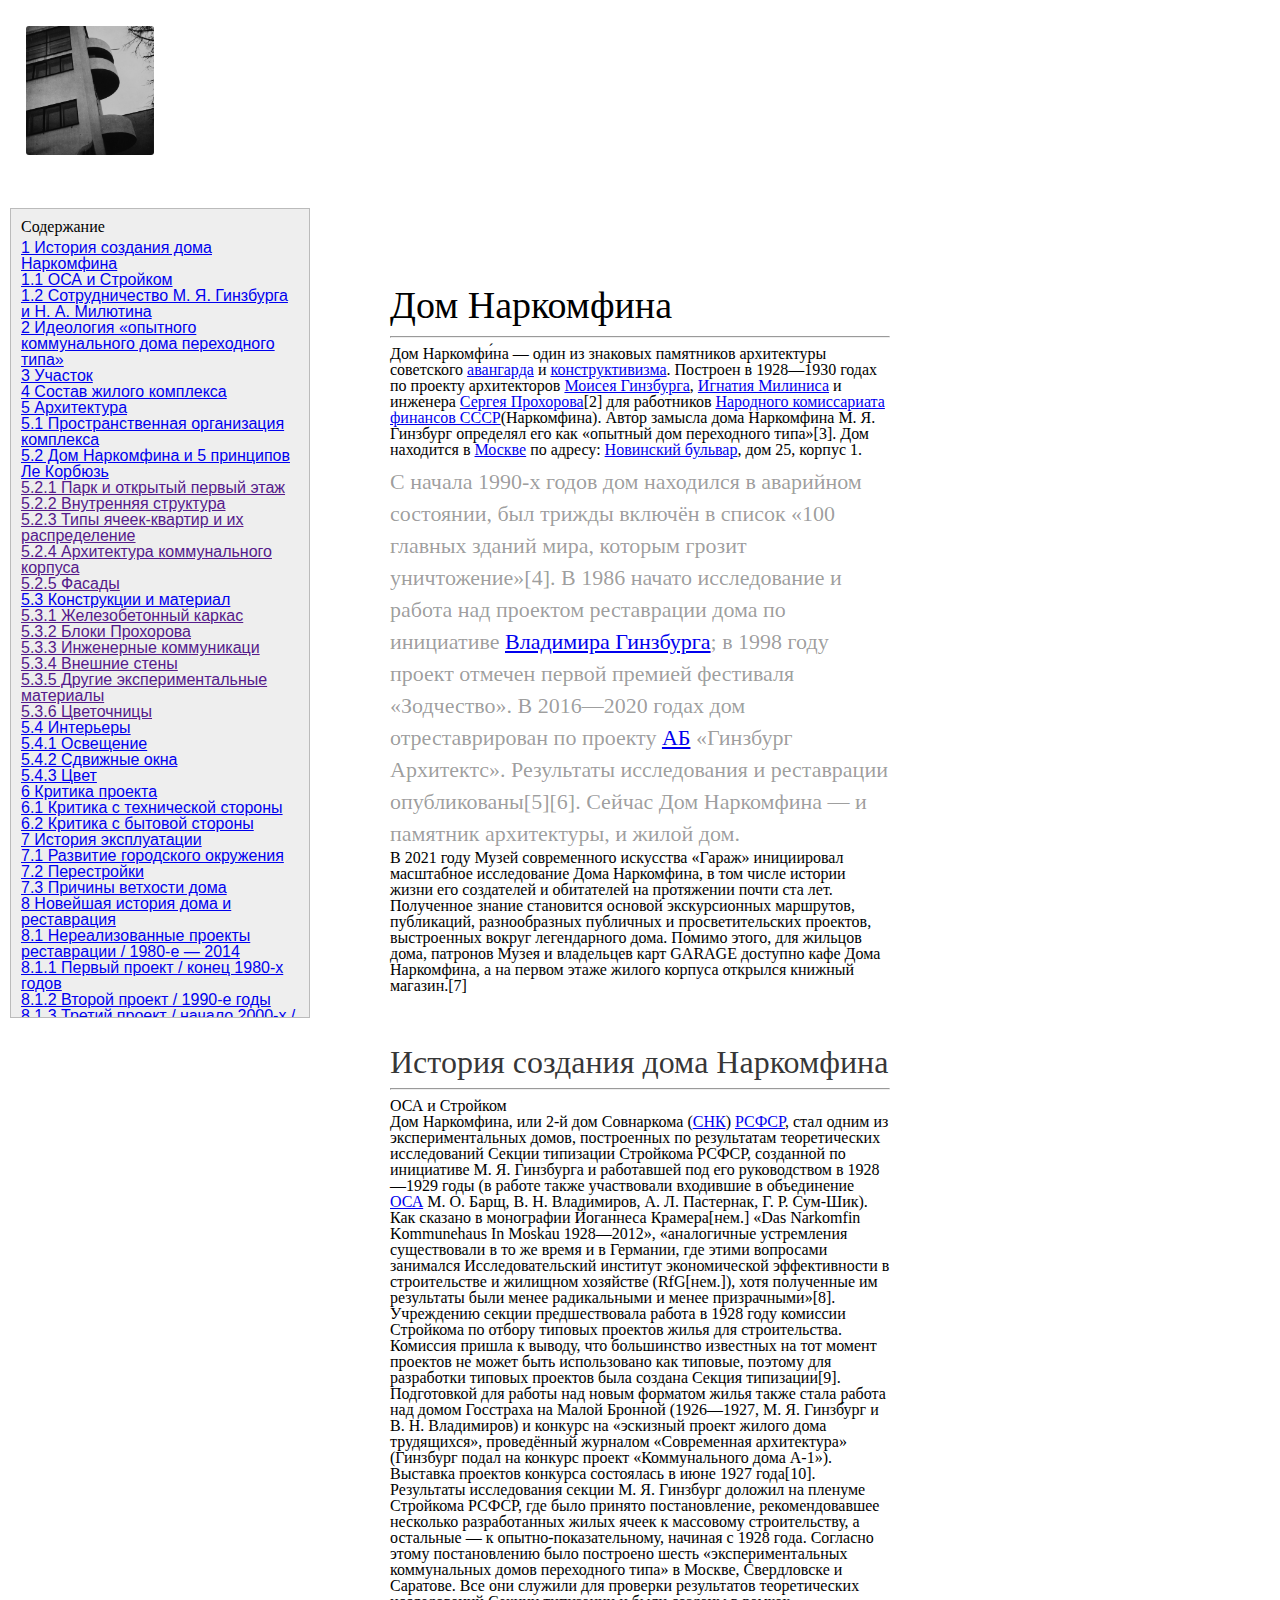
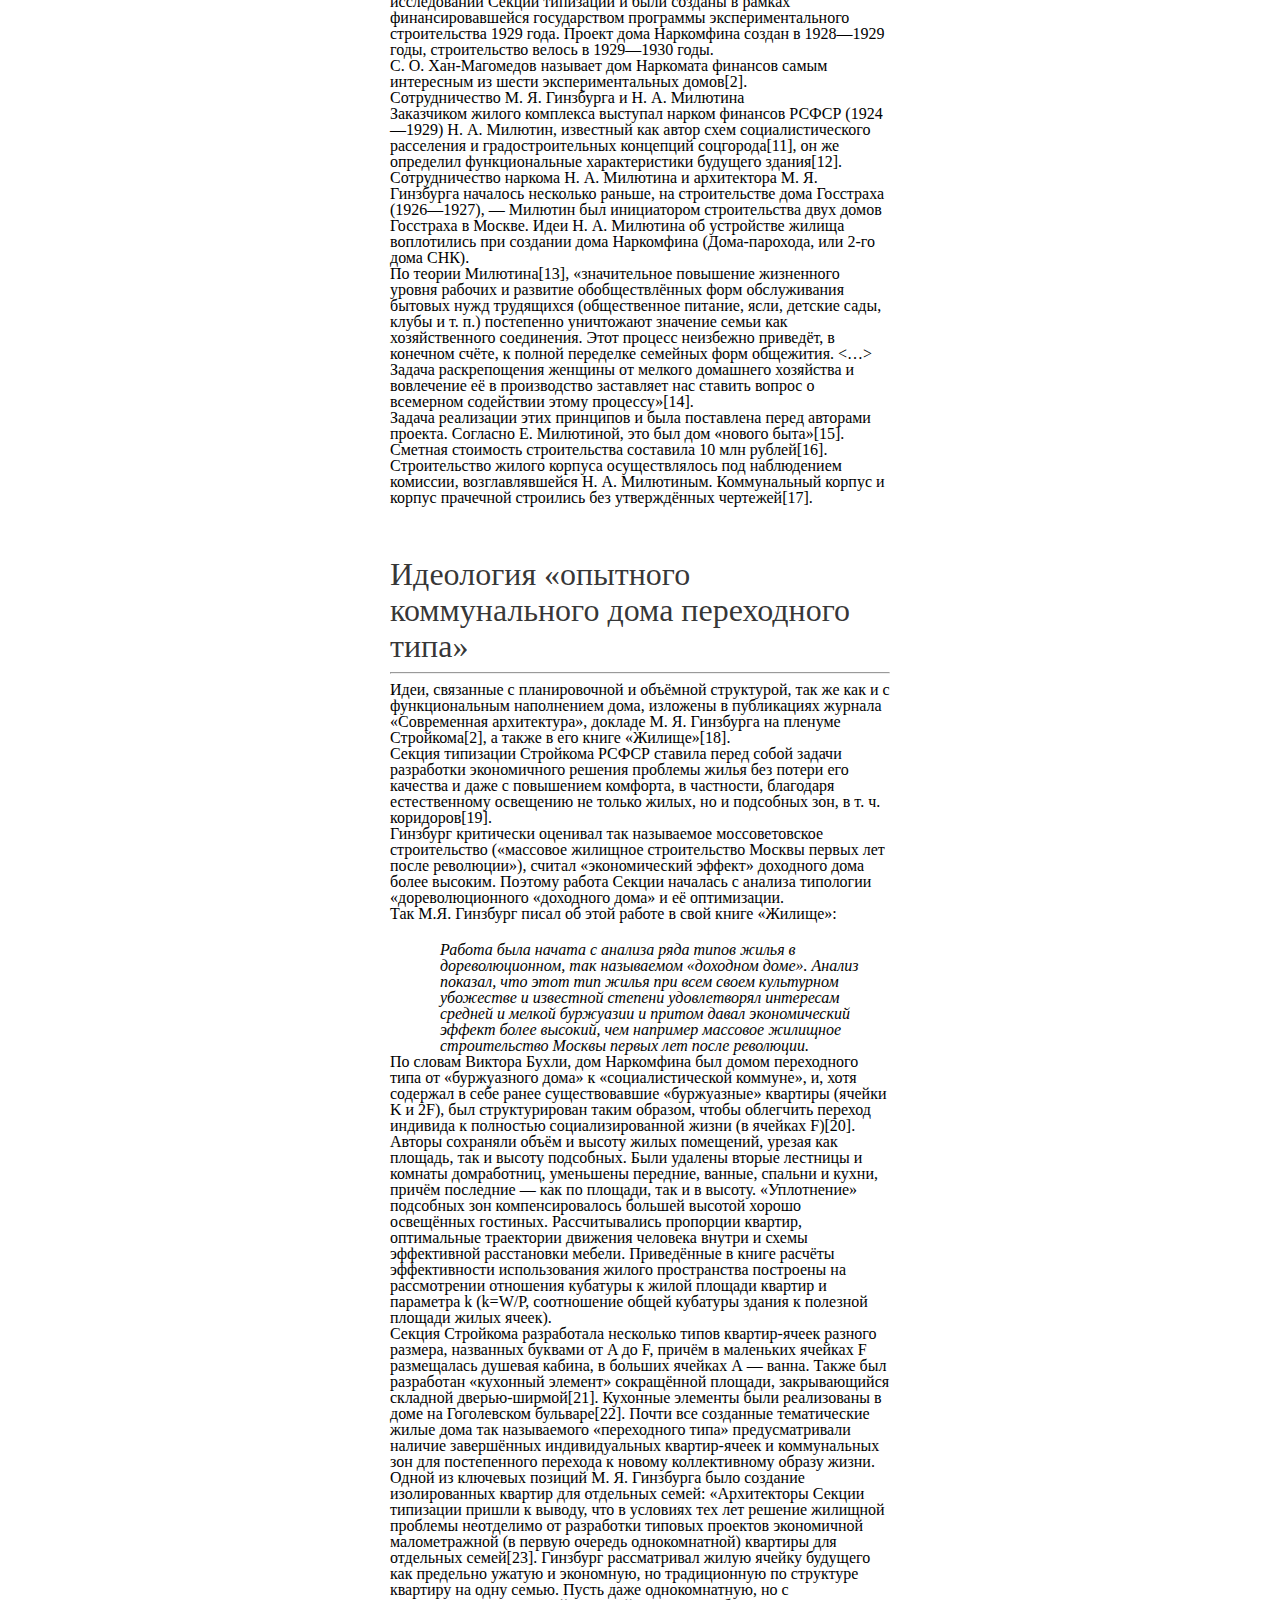
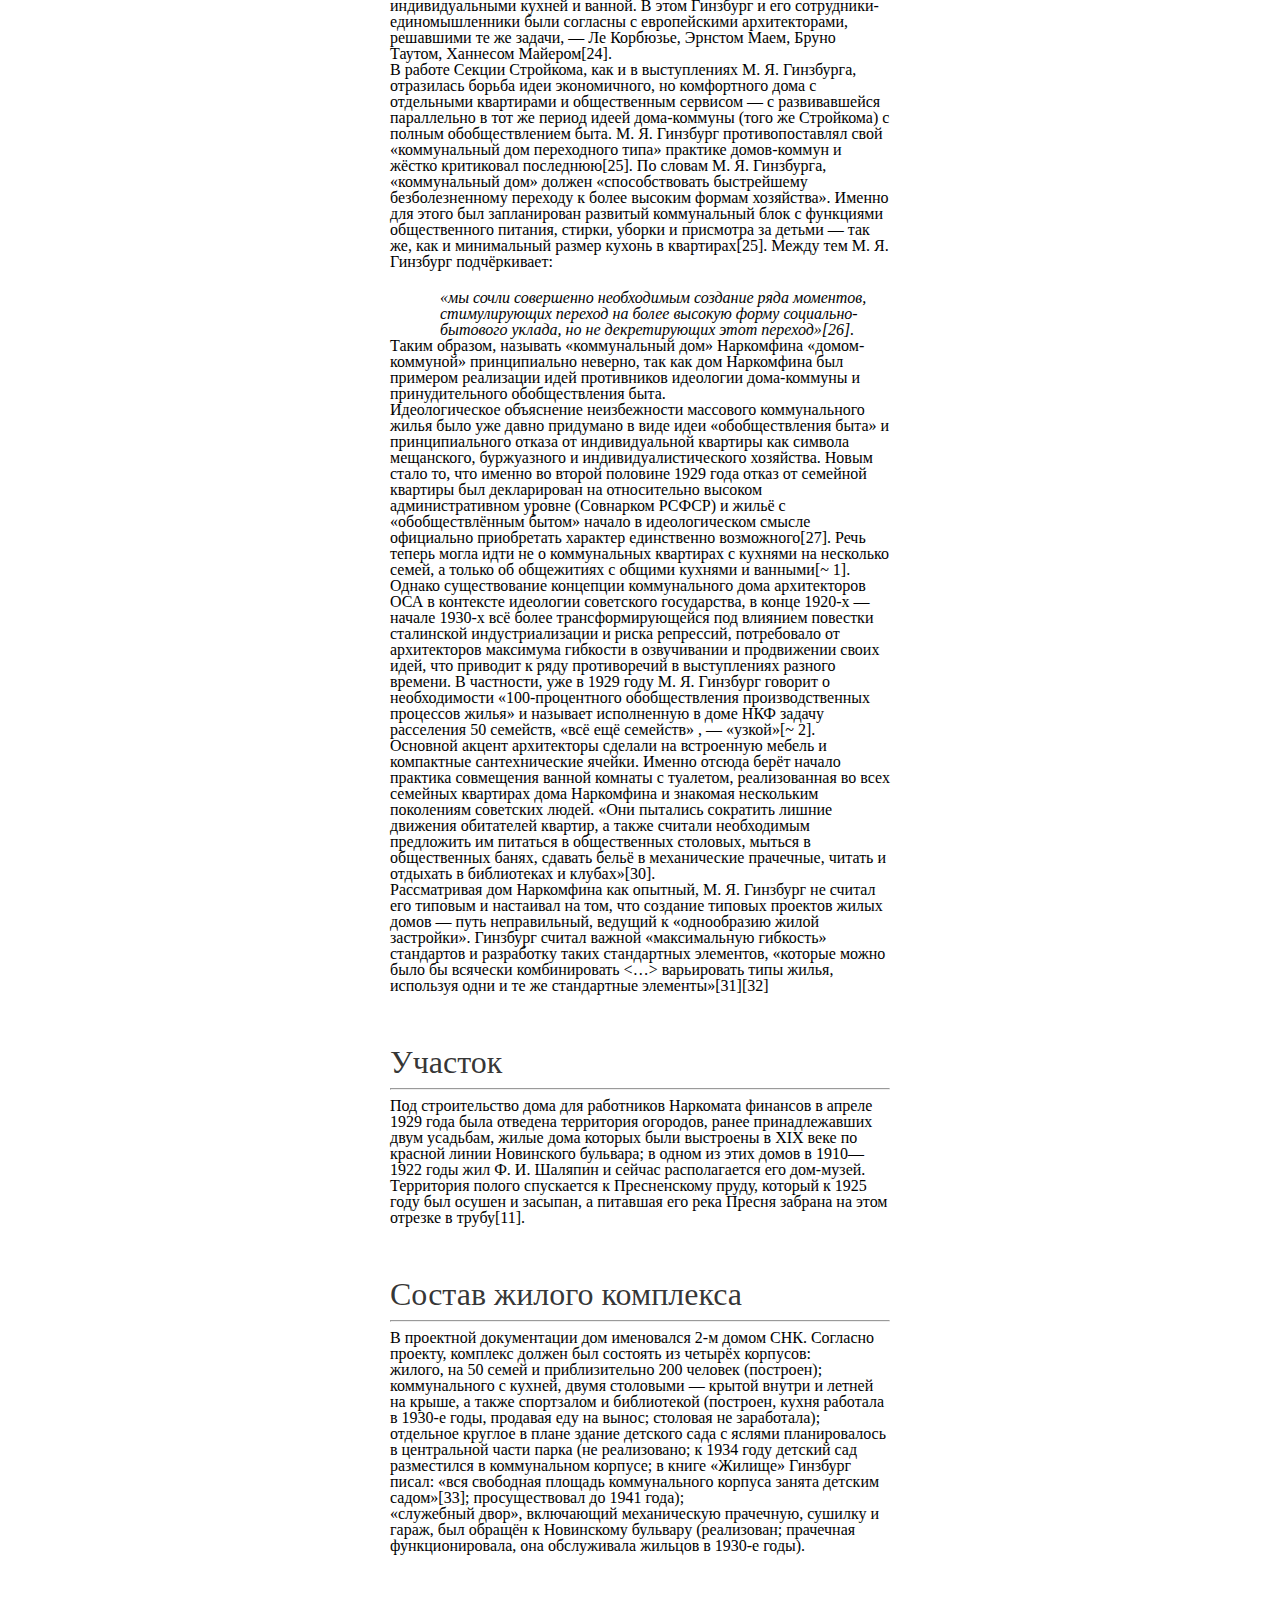
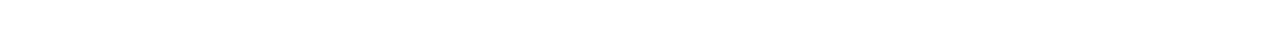
<file: dom.html>
<!DOCTYPE html>
<html lang="ru">
  <head>
    <meta charset="UTF-8" />
    <meta name="viewport" content="width=device-width, initial-scale=1.0" />
    <title>Дом Наркомфина</title>
    <link rel="stylesheet" href="./css/style.css" />
    <script src="./js/script.js" charset="UTF-8"></script>
  </head>
  <body>
    <div>
      <img class="pic1" src="./img/картинка.png" alt="nice_pic" />
    </div>

    <nav class="sidebar">
      <p>Содержание</p>
      <ul class="table">
        <li>
          <a href="#s1">1 История создания дома Наркомфина</a>
        </li>
        <ul>
          <li>
            <a href="#sp11">1.1 ОСА и Стройком</a>
          </li>
          <li>
            <a href="#sp12"
              >1.2 Сотрудничество М. Я. Гинзбурга и Н. А. Милютина</a
            >
          </li>
        </ul>
        <li>
          <a href="#s2"
            >2 Идеология «опытного коммунального дома переходного типа»</a
          >
        </li>
        <li>
          <a href="#s3">3 Участок</a>
        </li>
        <li>
          <a href="#s4">4 Состав жилого комплекса</a>
        </li>
        <li>
          <a href="#s5">5 Архитектура</a>
        </li>
        <ul>
          <li>
            <a href="#sp51">5.1 Пространственная организация комплекса</a>
          </li>
          <li>
            <a href="#sp52">5.2 Дом Наркомфина и 5 принципов Ле Корбюзь</a>
          </li>
          <ul>
            <li><a href="">5.2.1 Парк и открытый первый этаж</a></li>
            <li><a href="">5.2.2 Внутренняя структура</a></li>
            <li><a href="">5.2.3 Типы ячеек-квартир и их распределение</a></li>
            <li><a href="">5.2.4 Архитектура коммунального корпуса</a></li>
            <li><a href="">5.2.5 Фасады</a></li>
          </ul>
          <li><a href="#sp53">5.3 Конструкции и материал</a></li>
          <ul>
            <li><a href="">5.3.1 Железобетонный каркас</a></li>
            <li><a href="">5.3.2 Блоки Прохорова</a></li>
            <li><a href="">5.3.3 Инженерные коммуникаци</a></li>
            <li><a href="">5.3.4 Внешние стены</a></li>
            <li><a href="">5.3.5 Другие экспериментальные материалы</a></li>
            <li><a href="">5.3.6 Цветочницы</a></li>
          </ul>
          <li><a href="#sp54">5.4 Интерьеры</a></li>
          <ul>
            <li><a href="#spp541">5.4.1 Освещение</a></li>
            <li><a href="#spp542">5.4.2 Сдвижные окна</a></li>
            <li><a href="#spp543">5.4.3 Цвет</a></li>
          </ul>
        </ul>
        <li>
          <a href="#s6">6 Критика проекта</a>
        </li>
        <ul>
          <li><a href="#sp61">6.1 Критика с технической стороны</a></li>
          <li><a href="#sp61">6.2 Критика с бытовой стороны</a></li>
        </ul>
        <li>
          <a href="#s7">7 История эксплуатации</a>
        </li>
        <ul>
          <li><a href="#sp71">7.1 Развитие городского окружения</a></li>
          <li><a href="#sp72">7.2 Перестройки</a></li>
          <li><a href="#sp73">7.3 Причины ветхости дома</a></li>
        </ul>
        <li>
          <a href="#s8">8 Новейшая история дома и реставрация</a>
        </li>
        <ul>
          <li>
            <a href="#sp81"
              >8.1 Нереализованные проекты реставрации / 1980-е — 2014</a
            >
          </li>
          <ul>
            <li>
              <a href="#spp811">8.1.1 Первый проект / конец 1980-х годов</a>
            </li>
            <li><a href="#spp812">8.1.2 Второй проект / 1990-е годы</a></li>
            <li>
              <a href="#spp813"
                >8.1.3 Третий проект / начало 2000-х / апарт-отель</a
              >
            </li>
            <li><a href="#spp814">8.1.4 Эскизный проект / 2014</a></li>
          </ul>
          <li>
            <a href="#sp82">8.2 Реализованный проект реставрации / 2016—2020</a>
          </li>
          <ul>
            <li>
              <a href="#spp821"
                >8.2.1 Реставрация объемно-пространственного решения и
                фасадов</a
              >
            </li>
            <li>
              <a href="#spp822">8.2.2 Реставрация конструкций и кладки стен</a>
            </li>
            <li>
              <a href="#spp823"
                >8.2.3 Реставрация и замена, дополнение внутренних
                перегородок</a
              >
            </li>
            <li><a href="#spp824">8.2.4 Реставрация окон и витражей</a></li>
            <li><a href="#spp825">8.2.5 Реставрация кровель и парапета</a></li>
            <li>
              <a href="#spp826"
                >8.2.6 Реставрация и приспособление интерьеров</a
              >
            </li>
            <li>
              <a href="#spp827"
                >8.2.7 Цвет: исследование и восстановление покрасок</a
              >
            </li>
            <li><a href="#spp828">8.2.8 Реставрация полов</a></li>
            <li><a href="#spp829">8.2.9 Реставрация: издания и награды</a></li>
          </ul>
        </ul>
        <li>
          <a href="#s9">9 Значение проекта в исторической перспективе</a>
        </li>
        <ul>
          <li>
            <a href="#sp91"
              >9.1 Смена приоритетов в Советской России начала 1930-х годов как
              причина сворачивания эксперимента конструктивистов</a
            >
          </li>
          <li>
            <a href="#sp92"
              >9.2 Дом Наркомфина в перспективе развития архитектуры
              модернизма</a
            >
          </li>
        </ul>
        <li>
          <a href="#s10">10 Реальная жизнь в доме Наркомфина</a>
        </li>
        <ul>
          <li><a href="#sp101">10.1 Известные жители</a></li>
        </ul>
        <li>
          <a href="#s11">11 См. также</a>
        </li>
        <li>
          <a href="#s12">12 Примечания</a>
        </li>
        <ul>
          <li><a href="#sp121">12.1 Сноски</a></li>
          <li><a href="#sp122">12.2 Источники</a></li>
        </ul>
        <li>
          <a href="#s13">13 Литература</a>
        </li>
        <li>
          <a href="#s14">14 Ссылки</a>
        </li>
      </ul>
    </nav>

    <article>
      <h1 id="s1">Дом Наркомфина</h1>
      <hr />

      <p>
        <b>Дом Наркомфи́на</b> — один из знаковых памятников архитектуры
        советского
        <a
          href="https://ru.wikipedia.org/wiki/%D0%90%D0%B2%D0%B0%D0%BD%D0%B3%D0%B0%D1%80%D0%B4_(%D0%B8%D1%81%D0%BA%D1%83%D1%81%D1%81%D1%82%D0%B2%D0%BE)"
          target="_blank"
          >авангарда</a
        >
        и
        <a
          href="https://ru.wikipedia.org/wiki/%D0%9A%D0%BE%D0%BD%D1%81%D1%82%D1%80%D1%83%D0%BA%D1%82%D0%B8%D0%B2%D0%B8%D0%B7%D0%BC_(%D0%B8%D1%81%D0%BA%D1%83%D1%81%D1%81%D1%82%D0%B2%D0%BE)"
          >конструктивизма</a
        >. Построен в 1928—1930 годах по проекту архитекторов
        <a
          href="https://ru.wikipedia.org/wiki/%D0%93%D0%B8%D0%BD%D0%B7%D0%B1%D1%83%D1%80%D0%B3,_%D0%9C%D0%BE%D0%B8%D1%81%D0%B5%D0%B9_%D0%AF%D0%BA%D0%BE%D0%B2%D0%BB%D0%B5%D0%B2%D0%B8%D1%87"
          >Моисея Гинзбурга</a
        >,
        <a
          href="https://ru.wikipedia.org/wiki/%D0%9C%D0%B8%D0%BB%D0%B8%D0%BD%D0%B8%D1%81,_%D0%98%D0%B3%D0%BD%D0%B0%D1%82%D0%B8%D0%B9_%D0%A4%D1%80%D0%B0%D0%BD%D1%86%D0%B5%D0%B2%D0%B8%D1%87"
          >Игнатия Милиниса</a
        >
        и инженера
        <a
          href="https://ru.wikipedia.org/wiki/%D0%9F%D1%80%D0%BE%D1%85%D0%BE%D1%80%D0%BE%D0%B2,_%D0%A1%D0%B5%D1%80%D0%B3%D0%B5%D0%B9_%D0%9B%D1%8C%D0%B2%D0%BE%D0%B2%D0%B8%D1%87"
          >Сергея Прохорова</a
        >[2] для работников
        <a
          href="https://ru.wikipedia.org/wiki/%D0%9D%D0%B0%D1%80%D0%BE%D0%B4%D0%BD%D1%8B%D0%B9_%D0%BA%D0%BE%D0%BC%D0%B8%D1%81%D1%81%D0%B0%D1%80%D0%B8%D0%B0%D1%82_%D1%84%D0%B8%D0%BD%D0%B0%D0%BD%D1%81%D0%BE%D0%B2_%D0%A1%D0%A1%D0%A1%D0%A0"
          >Народного комиссариата финансов СССР</a
        >(Наркомфина). Автор замысла дома Наркомфина М. Я. Гинзбург определял
        его как «опытный дом переходного типа»[3]. Дом находится в
        <a
          href="https://ru.wikipedia.org/wiki/%D0%9C%D0%BE%D1%81%D0%BA%D0%B2%D0%B0"
          >Москве</a
        >
        по адресу:
        <a
          href="https://ru.wikipedia.org/wiki/%D0%9D%D0%BE%D0%B2%D0%B8%D0%BD%D1%81%D0%BA%D0%B8%D0%B9_%D0%B1%D1%83%D0%BB%D1%8C%D0%B2%D0%B0%D1%80"
          >Новинский бульвар</a
        >, дом 25, корпус 1.
      </p>

      <p>
        С начала 1990-х годов дом находился в аварийном состоянии, был трижды
        включён в список «100 главных зданий мира, которым грозит
        уничтожение»[4]. В 1986 начато исследование и работа над проектом
        реставрации дома по инициативе
        <a
          href="https://ru.wikipedia.org/wiki/%D0%93%D0%B8%D0%BD%D0%B7%D0%B1%D1%83%D1%80%D0%B3,_%D0%92%D0%BB%D0%B0%D0%B4%D0%B8%D0%BC%D0%B8%D1%80_%D0%9C%D0%BE%D0%B8%D1%81%D0%B5%D0%B5%D0%B2%D0%B8%D1%87"
          >Владимира Гинзбурга</a
        >; в 1998 году проект отмечен первой премией фестиваля «Зодчество». В
        2016—2020 годах дом отреставрирован по проекту
        <a
          href="https://ru.wikipedia.org/wiki/%D0%90%D1%80%D1%85%D0%B8%D1%82%D0%B5%D0%BA%D1%82%D1%83%D1%80%D0%BD%D0%BE%D0%B5_%D0%B1%D1%8E%D1%80%D0%BE"
          class="dot"
          >АБ</a
        >
        «Гинзбург Архитектс». Результаты исследования и реставрации
        опубликованы[5][6]. Сейчас Дом Наркомфина — и памятник архитектуры, и
        жилой дом.
      </p>

      <p>
        В 2021 году Музей современного искусства «Гараж» инициировал масштабное
        исследование Дома Наркомфина, в том числе истории жизни его создателей и
        обитателей на протяжении почти ста лет. Полученное знание становится
        основой экскурсионных маршрутов, публикаций, разнообразных публичных и
        просветительских проектов, выстроенных вокруг легендарного дома. Помимо
        этого, для жильцов дома, патронов Музея и владельцев карт GARAGE
        доступно кафе Дома Наркомфина, а на первом этаже жилого корпуса открылся
        книжный магазин.[7]
      </p>

      <h2 id="#s2">История создания дома Наркомфина</h2>
      <hr />
      <h3>ОСА и Стройком</h3>
      <p>
        Дом Наркомфина, или 2-й дом Совнаркома (<a
          href="https://ru.wikipedia.org/wiki/%D0%A1%D0%BE%D0%B2%D0%B5%D1%82_%D0%BD%D0%B0%D1%80%D0%BE%D0%B4%D0%BD%D1%8B%D1%85_%D0%BA%D0%BE%D0%BC%D0%B8%D1%81%D1%81%D0%B0%D1%80%D0%BE%D0%B2"
          class="dot"
          >СНК</a
        >)
        <a
          href="https://ru.wikipedia.org/wiki/%D0%A0%D0%BE%D1%81%D1%81%D0%B8%D0%B9%D1%81%D0%BA%D0%B0%D1%8F_%D0%A1%D0%BE%D0%B2%D0%B5%D1%82%D1%81%D0%BA%D0%B0%D1%8F_%D0%A4%D0%B5%D0%B4%D0%B5%D1%80%D0%B0%D1%82%D0%B8%D0%B2%D0%BD%D0%B0%D1%8F_%D0%A1%D0%BE%D1%86%D0%B8%D0%B0%D0%BB%D0%B8%D1%81%D1%82%D0%B8%D1%87%D0%B5%D1%81%D0%BA%D0%B0%D1%8F_%D0%A0%D0%B5%D1%81%D0%BF%D1%83%D0%B1%D0%BB%D0%B8%D0%BA%D0%B0"
          class="dot"
          >РСФСР</a
        >, стал одним из экспериментальных домов, построенных по результатам
        теоретических исследований Секции типизации Стройкома РСФСР, созданной
        по инициативе М. Я. Гинзбурга и работавшей под его руководством в
        1928—1929 годы (в работе также участвовали входившие в объединение
        <a
          href="https://ru.wikipedia.org/wiki/%D0%9E%D0%B1%D1%8A%D0%B5%D0%B4%D0%B8%D0%BD%D0%B5%D0%BD%D0%B8%D0%B5_%D1%81%D0%BE%D0%B2%D1%80%D0%B5%D0%BC%D0%B5%D0%BD%D0%BD%D1%8B%D1%85_%D0%B0%D1%80%D1%85%D0%B8%D1%82%D0%B5%D0%BA%D1%82%D0%BE%D1%80%D0%BE%D0%B2"
          >ОСА</a
        >
        М. О. Барщ, В. Н. Владимиров, А. Л. Пастернак, Г. Р. Сум-Шик). Как
        сказано в монографии Йоганнеса Крамера[нем.]
        <i
          >«Das Narkomfin Kommunehaus In Moskau 1928—2012», «аналогичные
          устремления существовали в то же время и в Германии, где этими
          вопросами занимался Исследовательский институт экономической
          эффективности в строительстве и жилищном хозяйстве (RfG[нем.]), хотя
          полученные им результаты были менее радикальными и менее
          призрачными»</i
        >[8].
      </p>
      <p>
        Учреждению секции предшествовала работа в 1928 году комиссии Стройкома
        по отбору типовых проектов жилья для строительства. Комиссия пришла к
        выводу, что большинство известных на тот момент проектов не может быть
        использовано как типовые, поэтому для разработки типовых проектов была
        создана Секция типизации[9]. Подготовкой для работы над новым форматом
        жилья также стала работа над домом Госстраха на Малой Бронной
        (1926—1927, М. Я. Гинзбург и В. Н. Владимиров) и конкурс на «эскизный
        проект жилого дома трудящихся», проведённый журналом «Современная
        архитектура» (Гинзбург подал на конкурс проект «Коммунального дома
        А-1»). Выставка проектов конкурса состоялась в июне 1927 года[10].
      </p>

      <p>
        Результаты исследования секции М. Я. Гинзбург доложил на пленуме
        Стройкома РСФСР, где было принято постановление, рекомендовавшее
        несколько разработанных жилых ячеек к массовому строительству, а
        остальные — к опытно-показательному, начиная с 1928 года. Согласно этому
        постановлению было построено шесть «экспериментальных коммунальных домов
        переходного типа» в Москве, Свердловске и Саратове. Все они служили для
        проверки результатов теоретических исследований Секции типизации и были
        созданы в рамках финансировавшейся государством программы
        экспериментального строительства 1929 года. Проект дома Наркомфина
        создан в 1928—1929 годы, строительство велось в 1929—1930 годы.
      </p>

      <p>
        С. О. Хан-Магомедов называет дом Наркомата финансов самым интересным из
        шести экспериментальных домов[2].
      </p>

      <h3>Сотрудничество М. Я. Гинзбурга и Н. А. Милютина</h3>

      <p>
        Заказчиком жилого комплекса выступал нарком финансов РСФСР (1924—1929)
        Н. А. Милютин, известный как автор схем социалистического расселения и
        градостроительных концепций соцгорода[11], он же определил
        функциональные характеристики будущего здания[12]. Сотрудничество
        наркома Н. А. Милютина и архитектора М. Я. Гинзбурга началось несколько
        раньше, на строительстве дома Госстраха (1926—1927), — Милютин был
        инициатором строительства двух домов Госстраха в Москве. Идеи Н. А.
        Милютина об устройстве жилища воплотились при создании дома Наркомфина
        (Дома-парохода, или 2-го дома СНК).
      </p>

      <p>
        По теории Милютина[13],
        <i
          >«значительное повышение жизненного уровня рабочих и развитие
          обобществлённых форм обслуживания бытовых нужд трудящихся
          (общественное питание, ясли, детские сады, клубы и т. п.) постепенно
          уничтожают значение семьи как хозяйственного соединения. Этот процесс
          неизбежно приведёт, в конечном счёте, к полной переделке семейных форм
          общежития. <…> Задача раскрепощения женщины от мелкого домашнего
          хозяйства и вовлечение её в производство заставляет нас ставить вопрос
          о всемерном содействии этому процессу»</i
        >[14].
      </p>

      <p>
        Задача реализации этих принципов и была поставлена перед авторами
        проекта. Согласно Е. Милютиной, это был дом «нового быта»[15].
      </p>

      <p>
        Сметная стоимость строительства составила 10 млн рублей[16].
        Строительство жилого корпуса осуществлялось под наблюдением комиссии,
        возглавлявшейся Н. А. Милютиным. Коммунальный корпус и корпус прачечной
        строились без утверждённых чертежей[17].
      </p>

      <h2>Идеология «опытного коммунального дома переходного типа»</h2>
      <hr />

      <p>
        Идеи, связанные с планировочной и объёмной структурой, так же как и с
        функциональным наполнением дома, изложены в публикациях журнала
        «Современная архитектура», докладе М. Я. Гинзбурга на пленуме
        Стройкома[2], а также в его книге «Жилище»[18].
      </p>

      <p>
        Секция типизации Стройкома РСФСР ставила перед собой задачи разработки
        экономичного решения проблемы жилья без потери его качества и даже с
        повышением комфорта, в частности, благодаря естественному освещению не
        только жилых, но и подсобных зон, в т. ч. коридоров[19].
      </p>

      <p>
        Гинзбург критически оценивал так называемое моссоветовское строительство
        («массовое жилищное строительство Москвы первых лет после революции»),
        считал «экономический эффект» доходного дома более высоким. Поэтому
        работа Секции началась с анализа типологии «дореволюционного «доходного
        дома» и её оптимизации.
      </p>

      <p>Так М.Я. Гинзбург писал об этой работе в свой книге «Жилище»:</p>

      <blockquote>
        Работа была начата с анализа ряда типов жилья в дореволюционном, так
        называемом «доходном доме». Анализ показал, что этот тип жилья при всем
        своем культурном убожестве и известной степени удовлетворял интересам
        средней и мелкой буржуазии и притом давал экономический эффект более
        высокий, чем например массовое жилищное строительство Москвы первых лет
        после революции.
      </blockquote>

      <p>
        По словам Виктора Бухли, дом Наркомфина был домом переходного типа от
        «буржуазного дома» к «социалистической коммуне», и, хотя содержал в себе
        ранее существовавшие «буржуазные» квартиры (ячейки K и 2F), был
        структурирован таким образом, чтобы облегчить переход индивида к
        полностью социализированной жизни (в ячейках F)[20].
      </p>

      <p>
        Авторы сохраняли объём и высоту жилых помещений, урезая как площадь, так
        и высоту подсобных. Были удалены вторые лестницы и комнаты домработниц,
        уменьшены передние, ванные, спальни и кухни, причём последние — как по
        площади, так и в высоту. «Уплотнение» подсобных зон компенсировалось
        большей высотой хорошо освещённых гостиных. Рассчитывались пропорции
        квартир, оптимальные траектории движения человека внутри и схемы
        эффективной расстановки мебели. Приведённые в книге расчёты
        эффективности использования жилого пространства построены на
        рассмотрении отношения кубатуры к жилой площади квартир и параметра k
        (k=W/P, соотношение общей кубатуры здания к полезной площади жилых
        ячеек).
      </p>

      <p>
        Секция Стройкома разработала несколько типов квартир-ячеек разного
        размера, названных буквами от A до F, причём в маленьких ячейках F
        размещалась душевая кабина, в больших ячейках А — ванна. Также был
        разработан «кухонный элемент» сокращённой площади, закрывающийся
        складной дверью-ширмой[21]. Кухонные элементы были реализованы в доме на
        Гоголевском бульваре[22]. Почти все созданные тематические жилые дома
        так называемого «переходного типа» предусматривали наличие завершённых
        индивидуальных квартир-ячеек и коммунальных зон для постепенного
        перехода к новому коллективному образу жизни.
      </p>

      <p>
        Одной из ключевых позиций М. Я. Гинзбурга было создание изолированных
        квартир для отдельных семей: «Архитекторы Секции типизации пришли к
        выводу, что в условиях тех лет решение жилищной проблемы неотделимо от
        разработки типовых проектов экономичной малометражной (в первую очередь
        однокомнатной) квартиры для отдельных семей[23]. Гинзбург рассматривал
        жилую ячейку будущего как предельно ужатую и экономную, но традиционную
        по структуре квартиру на одну семью. Пусть даже однокомнатную, но с
        индивидуальными кухней и ванной. В этом Гинзбург и его
        сотрудники-единомышленники были согласны с европейскими архитекторами,
        решавшими те же задачи, — Ле Корбюзье, Эрнстом Маем, Бруно Таутом,
        Ханнесом Майером[24].
      </p>

      <p>
        В работе Секции Стройкома, как и в выступлениях М. Я. Гинзбурга,
        отразилась борьба идеи экономичного, но комфортного дома с отдельными
        квартирами и общественным сервисом — с развивавшейся параллельно в тот
        же период идеей дома-коммуны (того же Стройкома) с полным
        обобществлением быта. М. Я. Гинзбург противопоставлял свой «коммунальный
        дом переходного типа» практике домов-коммун и жёстко критиковал
        последнюю[25]. По словам М. Я. Гинзбурга, «коммунальный дом» должен
        <i
          >«способствовать быстрейшему безболезненному переходу к более высоким
          формам хозяйства»</i
        >. Именно для этого был запланирован развитый коммунальный блок с
        функциями общественного питания, стирки, уборки и присмотра за детьми —
        так же, как и минимальный размер кухонь в квартирах[25]. Между тем М. Я.
        Гинзбург подчёркивает:
      </p>

      <blockquote>
        <i
          >«мы сочли совершенно необходимым создание ряда моментов,
          стимулирующих переход на более высокую форму социально-бытового
          уклада, но не декретирующих этот переход»[26].</i
        >
      </blockquote>

      <p>
        Таким образом, называть «коммунальный дом» Наркомфина «домом-коммуной»
        принципиально неверно, так как дом Наркомфина был примером реализации
        идей противников идеологии дома-коммуны и принудительного обобществления
        быта.
      </p>

      <p>
        Идеологическое объяснение неизбежности массового коммунального жилья
        было уже давно придумано в виде идеи «обобществления быта» и
        принципиального отказа от индивидуальной квартиры как символа
        мещанского, буржуазного и индивидуалистического хозяйства. Новым стало
        то, что именно во второй половине 1929 года отказ от семейной квартиры
        был декларирован на относительно высоком административном уровне
        (Совнарком РСФСР) и жильё с «обобществлённым бытом» начало в
        идеологическом смысле официально приобретать характер единственно
        возможного[27]. Речь теперь могла идти не о коммунальных квартирах с
        кухнями на несколько семей, а только об общежитиях с общими кухнями и
        ванными[~ 1].
      </p>

      <p>
        Однако существование концепции коммунального дома архитекторов ОСА в
        контексте идеологии советского государства, в конце 1920-х — начале
        1930-х всё более трансформирующейся под влиянием повестки сталинской
        индустриализации и риска репрессий, потребовало от архитекторов
        максимума гибкости в озвучивании и продвижении своих идей, что приводит
        к ряду противоречий в выступлениях разного времени. В частности, уже в
        1929 году М. Я. Гинзбург говорит о необходимости «100-процентного
        обобществления производственных процессов жилья» и называет исполненную
        в доме НКФ задачу расселения 50 семейств, <i>«всё ещё семейств» </i>, —
        «узкой»[~ 2].
      </p>

      <p>
        Основной акцент архитекторы сделали на встроенную мебель и компактные
        сантехнические ячейки. Именно отсюда берёт начало практика совмещения
        ванной комнаты с туалетом, реализованная во всех семейных квартирах дома
        Наркомфина и знакомая нескольким поколениям советских людей.
        <i
          >«Они пытались сократить лишние движения обитателей квартир, а также
          считали необходимым предложить им питаться в общественных столовых,
          мыться в общественных банях, сдавать бельё в механические прачечные,
          читать и отдыхать в библиотеках и клубах»</i
        >[30].
      </p>

      <p>
        Рассматривая дом Наркомфина как опытный, М. Я. Гинзбург не считал его
        типовым и настаивал на том, что создание типовых проектов жилых домов —
        путь неправильный, ведущий к «однообразию жилой застройки». Гинзбург
        считал важной «максимальную гибкость» стандартов и разработку таких
        стандартных элементов, «которые можно было бы всячески комбинировать <…>
        варьировать типы жилья, используя одни и те же стандартные
        элементы»[31][32]
      </p>

      <h2>Участок</h2>
      <hr />

      <p>
        Под строительство дома для работников Наркомата финансов в апреле 1929
        года была отведена территория огородов, ранее принадлежавших двум
        усадьбам, жилые дома которых были выстроены в XIX веке по красной линии
        Новинского бульвара; в одном из этих домов в 1910—1922 годы жил Ф. И.
        Шаляпин и сейчас располагается его дом-музей. Территория полого
        спускается к Пресненскому пруду, который к 1925 году был осушен и
        засыпан, а питавшая его река Пресня забрана на этом отрезке в трубу[11].
      </p>

      <h2>Состав жилого комплекса</h2>
      <hr />

      <p>
        В проектной документации дом именовался 2-м домом СНК. Согласно проекту,
        комплекс должен был состоять из четырёх корпусов:
      </p>

      <ol>
        <li>жилого, на 50 семей и приблизительно 200 человек (построен);</li>
        <li>
          коммунального с кухней, двумя столовыми — крытой внутри и летней на
          крыше, а также спортзалом и библиотекой (построен, кухня работала в
          1930-е годы, продавая еду на вынос; столовая не заработала);
        </li>
        <li>
          отдельное круглое в плане здание детского сада с яслями планировалось
          в центральной части парка (не реализовано; к 1934 году детский сад
          разместился в коммунальном корпусе; в книге «Жилище» Гинзбург писал:
          «вся свободная площадь коммунального корпуса занята детским
          садом»[33]; просуществовал до 1941 года);
        </li>
        <li>
          «служебный двор», включающий механическую прачечную, сушилку и гараж,
          был обращён к Новинскому бульвару (реализован; прачечная
          функционировала, она обслуживала жильцов в 1930-е годы).
        </li>
      </ol>
    </article>
  </body>
</html>
</file>
<file: css/style.css>
@import "reset.css";
@import "fonts.css";
@import "content.css";
@import "nav.css";
@import "index.css";
@import "master.css";
</file>
